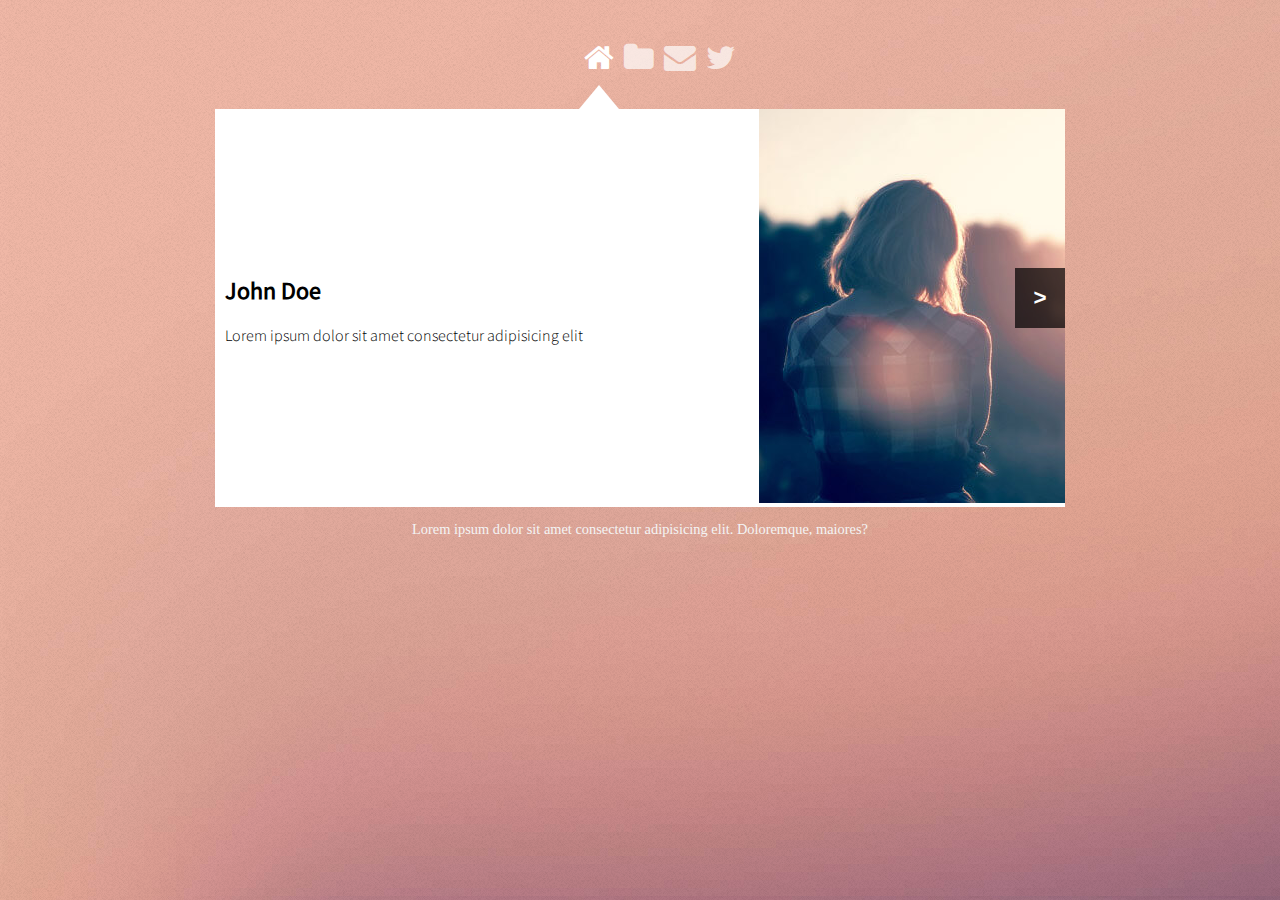
<file: index.html>
<!DOCTYPE html>
<html lang="en">

<head>
	<meta charset="UTF-8" />
	<meta http-equiv="X-UA-Compatible" content="IE=edge" />
	<meta name="viewport" content="width=device-width, initial-scale=1.0" />
	<title>codedamn Project</title>
	<link rel="stylesheet" href="https://cdnjs.cloudflare.com/ajax/libs/font-awesome/4.7.0/css/font-awesome.min.css">
	<link rel="stylesheet" href="style.css">
</head>

<body>
	<!-- start writing your code -->
	<nav>
		<ul>
            <li><a href="/"><i class="fa fa-home"  style="color: #fff;"></i></a><div class="arrow-up" style="left: -33%;top: 45px;"></div></li>
            <li><a href="/public/work-tab.html"><i class="fa fa-folder"></i></a></li>
            <li><a href="/public/contact-tab.html"><i class="fa fa-envelope"></i></a></li>
            <li><a href="/"><i class="fa fa-twitter"></i></a></li>
		</ul>
	</nav>
	<div class="card">
		<div class="info">
			<h2 class="nameText">John Doe</h2>
			<p class="infoText">Lorem ipsum dolor sit amet consectetur adipisicing elit</p>
		</div>
		<div class="postImg">
			<img src="assets/images/me.jpg" alt="">
			<button class="nextBtn">></button>
		</div>
	</div>
	<footer>
		<p>Lorem ipsum dolor sit amet consectetur adipisicing elit. Doloremque, maiores?</p>
	</footer>
</body>

</html>
</file>
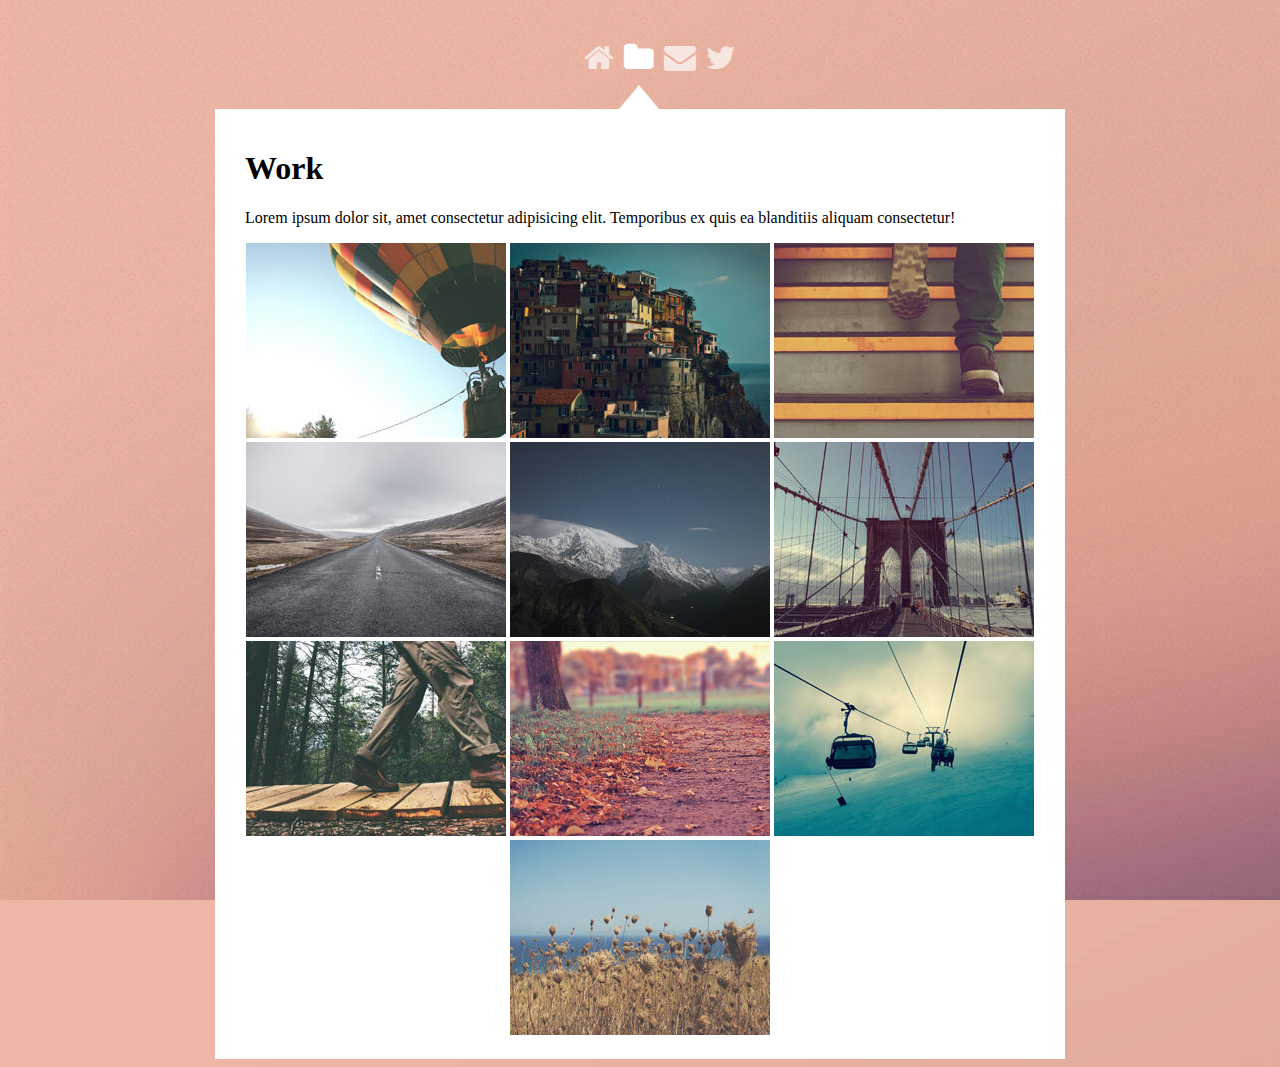
<file: public/work-tab.html>
<!DOCTYPE html>
<html lang="en">

<head>
    <meta charset="UTF-8">
    <meta http-equiv="X-UA-Compatible" content="IE=edge">
    <meta name="viewport" content="width=device-width, initial-scale=1.0">
    <title>Work</title>
    <link rel="stylesheet" href="https://cdnjs.cloudflare.com/ajax/libs/font-awesome/4.7.0/css/font-awesome.min.css">
	<link rel="stylesheet" href="../style.css">
</head>

<body>
    <nav>
		<ul>
            <li><a href="/"><i class="fa fa-home"></i></a></li>
            <li><a href="/public/work-tab.html"><i class="fa fa-folder"  style="color: #fff;"></i></a><div class="arrow-up" style="left: -33%;top: 45px;"></div></li>
            <li><a href="/public/contact-tab.html"><i class="fa fa-envelope"></i></a></li>
            <li><a href="/"><i class="fa fa-twitter"></i></a></li>
		</ul>
	</nav>
<div class="work-tab">
    <h1 class="nameText">Work</h1>
    <p class="infoText">Lorem ipsum dolor sit, amet consectetur adipisicing elit. Temporibus ex quis ea blanditiis aliquam consectetur!
    </p>
    <div class="gallery"> 
        <img src="/assets/images/pic01.jpg" alt="">
        <img src="/assets/images/pic02.jpg" alt="">
        <img src="/assets/images/pic03.jpg" alt="">
        <img src="/assets/images/pic04.jpg" alt="">
        <img src="/assets/images/pic05.jpg" alt="">
        <img src="/assets/images/pic06.jpg" alt="">
        <img src="/assets/images/pic07.jpg" alt="">
        <img src="/assets/images/pic08.jpg" alt="">
        <img src="/assets/images/pic09.jpg" alt="">
        <img src="/assets/images/pic10.jpg" alt="">

    </div>
</div>
</body>

</html>
</file>
<file: style.css>
@font-face {
    font-family: 'bold';
    src: url(./assets/fonts/6xK3dSBYKcSV-LCoeQqfX1RYOo3qOK7lujVj9w.woff2);
}

@font-face {
    font-family: 'light';
    src: url(./assets/fonts/6xKydSBYKcSV-LCoeQqfX1RYOo3ik4zwlxdu3cOWxw.woff2);
}

* {
    /* margin: 0;
    padding: 0; */
    box-sizing: border-box;
}

body {
    background-image: url("assets/images/bg.jpg");
    display: flex;
    justify-content: center;
    align-items: center;
    flex-direction: column;
}

body::after {
    content: "";
    position: absolute;
    top: 0;
    bottom: 0;
    left: 0;
    right: 0;
    background-image: url("assets/images/overlay.png");
    z-index: -1;
}

nav ul {
    display: flex;
    justify-content: center;
    list-style: none;
    align-items: center;
    color: #ffffffb4;
    font-size: 2rem;
    gap: 10px;
}
ul li{
    position: relative;
}
nav a{
    text-decoration: none;
    color: #ffffffb4;
}
.card {
    display: flex;
    justify-content: space-between;
    align-items: center;
    width: 100%;
    max-width: 850px;
    background-color: #ffffff;
    position: relative;
}

.info {
    padding: 5px 10px;
}
@media (max-width:400px){
    .info{
        display: none;
    }
    .postImg{
       flex: 1;
    }
}
.info .nameText {
    font-family: 'bold';
    /* width: 65%; */
}

.info .infoText {
    font-family: 'light';
}

.card .postImg {
    position: relative;
}

.card .nextBtn {
    position: absolute;
    right: 0;
    top: 40%;
    background-color: rgba(0, 0, 0, 0.7);
    border: none;
    color: #fff;
    width: 50px;
    height: 60px;
    font-size: 1.4rem;
    font-weight: bold;
}

footer {
    color: #f4f4f4;
    font-size: 0.9rem;
}

.arrow-up {
    position: absolute;
    top: -20px;
    width: 0;
    height: 0;
    border-left: 25px solid transparent;
    border-right: 25px solid transparent;
    border-bottom: 30px solid #fff;
}

.work-tab {
    width: 100%;
    max-width: 850px;
    min-width: 285px;
    background-color: #fff;
    margin: auto;
    padding: 20px 30px;
    position: relative;
}

.gallery {
    text-align: center;
}

/* contact tab */
.contact-tab {
    width: 100%;
    max-width: 850px;
    background-color: #fff;
    position: relative;
    padding: 20px 30px;
    min-width: 285px;
}

.name-email {
    display: flex;
    justify-content: space-between;
}

.contact-form {
    display: flex;
    flex-direction: column;
    gap: 20px;
}

#Name,
#Email,
#Subject,
#msgBox {
    background-color: #f4f4f4;
    padding: 12px 10px;
    border: none;
    border-radius: 6px;
}

#Name,
#Email {
    width: 48%;

}

input#Subject,
#msgBox {
    display: block;
    width: 100%;
    max-width: 100%;
}

#submitBtn {
    background-color: #222;
    color: #f4f4f4;
    width: 200px;
    padding: 15px 12px;
}
</file>
